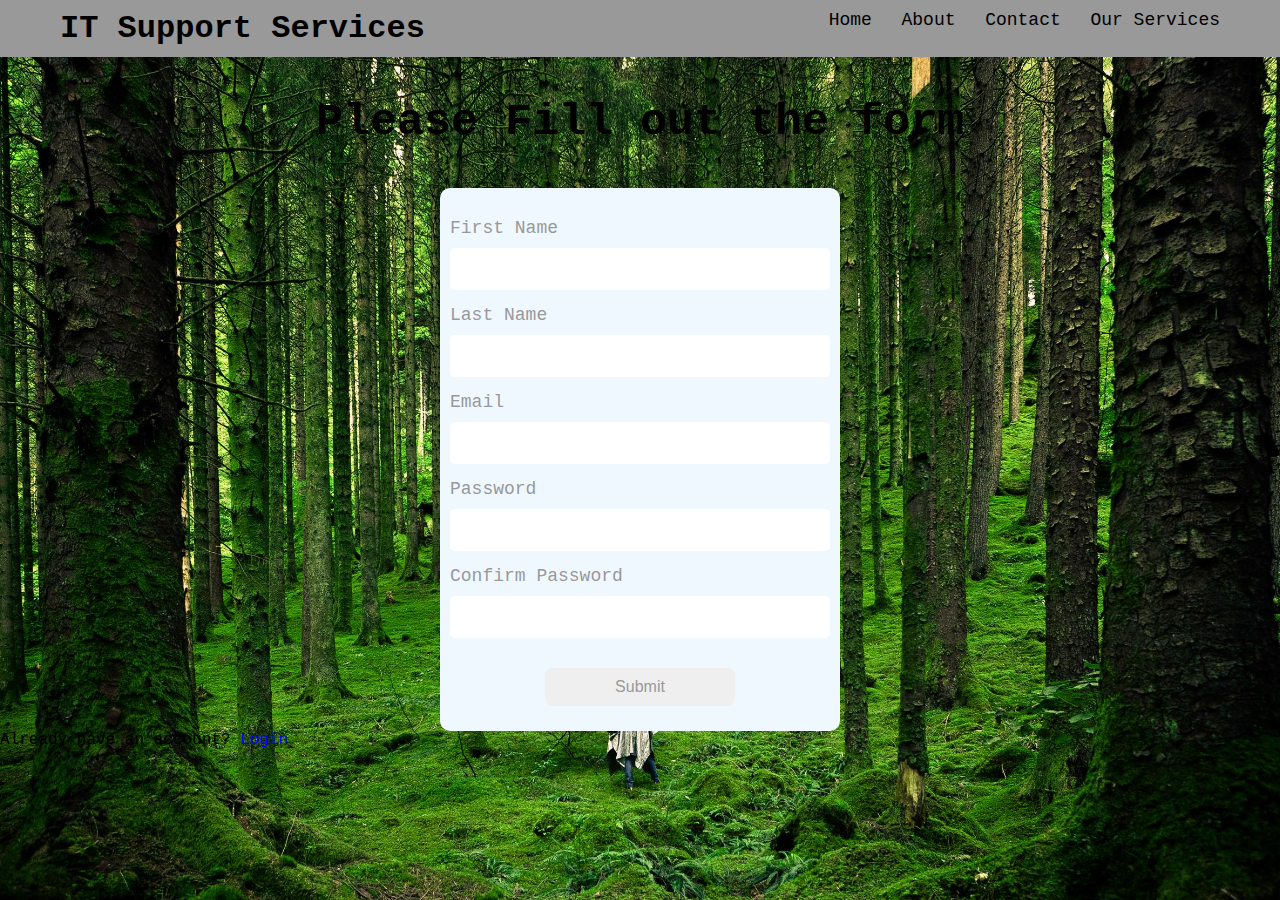
<file: index.html>
<!DOCTYPE html>
<html lang="en">
<head>
    <meta charset="UTF-8">
    <meta name="viewport" content="width=device-width, initial-scale=1.0">
    <title>Login Form </title>

    <link rel="stylesheet" href="./styles.css">
    
</head>
<body>
    <header>
        <nav class="container navbar">
            <h1 class="logo"> <a href="#"> IT Support Services</a> </h1>
            <ul class="nav">
                <li> <a href="#"> Home </a> </li>
                <li> <a href="#"> About </a> </li>
                <li> <a href="#"> Contact </a> </li>
                <li> <a href="#"> Our Services </a> </li>
            </ul>
        </nav>
    </header>
    <section>
        <h1 class="intro"> Please Fill out the form </h1>
        <form>
            <div>
                <label> First Name </label>
                <input type="text"name="First-Name">
            </div>

            <div>
                <label> Last Name </label>
                <input type="text"name="Last-Name">
            </div>

            <div>
                <label> Email </label>
                <input type="email"name="Email">
            </div>

            <div>
                <label> Password </label>
                <input type="password"name="Password">
            </div>

            <div>
    			<label>Confirm Password</label>
    			<input type="password" name="Confirm-Password">
    		</div>

            <input type="submit" name="Submit"> 


        </form>
        <p> Already have an account? <a href="login.html"id="Login-link">Login</a> </p>
    </section>
</body>
</html>
</file>
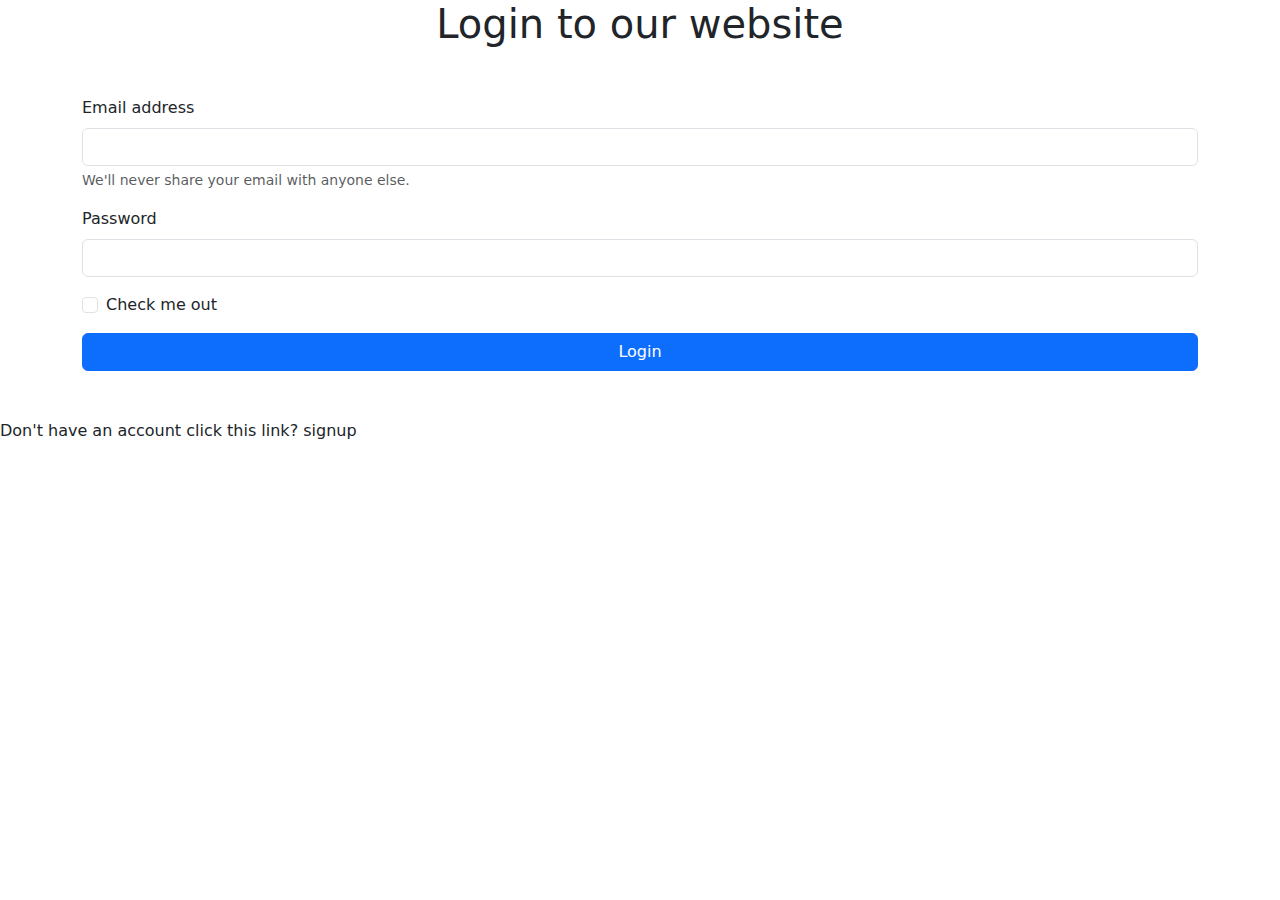
<file: login.html>
<!DOCTYPE html>
<html lang="en">
<head>
    <meta charset="UTF-8">
    <meta name="viewport" content="width=device-width, initial-scale=1.0">
    <title>Login page</title>
    <link href="https://cdn.jsdelivr.net/npm/bootstrap@5.3.3/dist/css/bootstrap.min.css" rel="stylesheet" integrity="sha384-QWTKZyjpPEjISv5WaRU9OFeRpok6YctnYmDr5pNlyT2bRjXh0JMhjY6hW+ALEwIH" crossorigin="anonymous">
</head>
<body>

    <h1 class="text-center"> Login to our website </h1>

<div class="container mt-5">
    <form>



    <div class="mb-3">
          <label for="exampleInputEmail1" class="form-label">Email address</label>
          <input type="email" class="form-control" id="exampleInputEmail1" aria-describedby="emailHelp">
          <div id="emailHelp" class="form-text">We'll never share your email with anyone else.</div>
        </div>
        <div class="mb-3">
          <label for="exampleInputPassword1" class="form-label">Password</label>
          <input type="password" class="form-control" id="exampleInputPassword1">
        </div>
        <div class="mb-3 form-check">
          <input type="checkbox" class="form-check-input" id="exampleCheck1">
          <label class="form-check-label" for="exampleCheck1">Check me out</label>
        </div>
        <button type="submit" class="btn btn-primary w-100">Login</button>
      </form>
</div>
<br> <br>
<p>Don't have an account click this link? <a hret="index.html" id="Login-link">signup</a> </p>

</body>
</html>
</file>
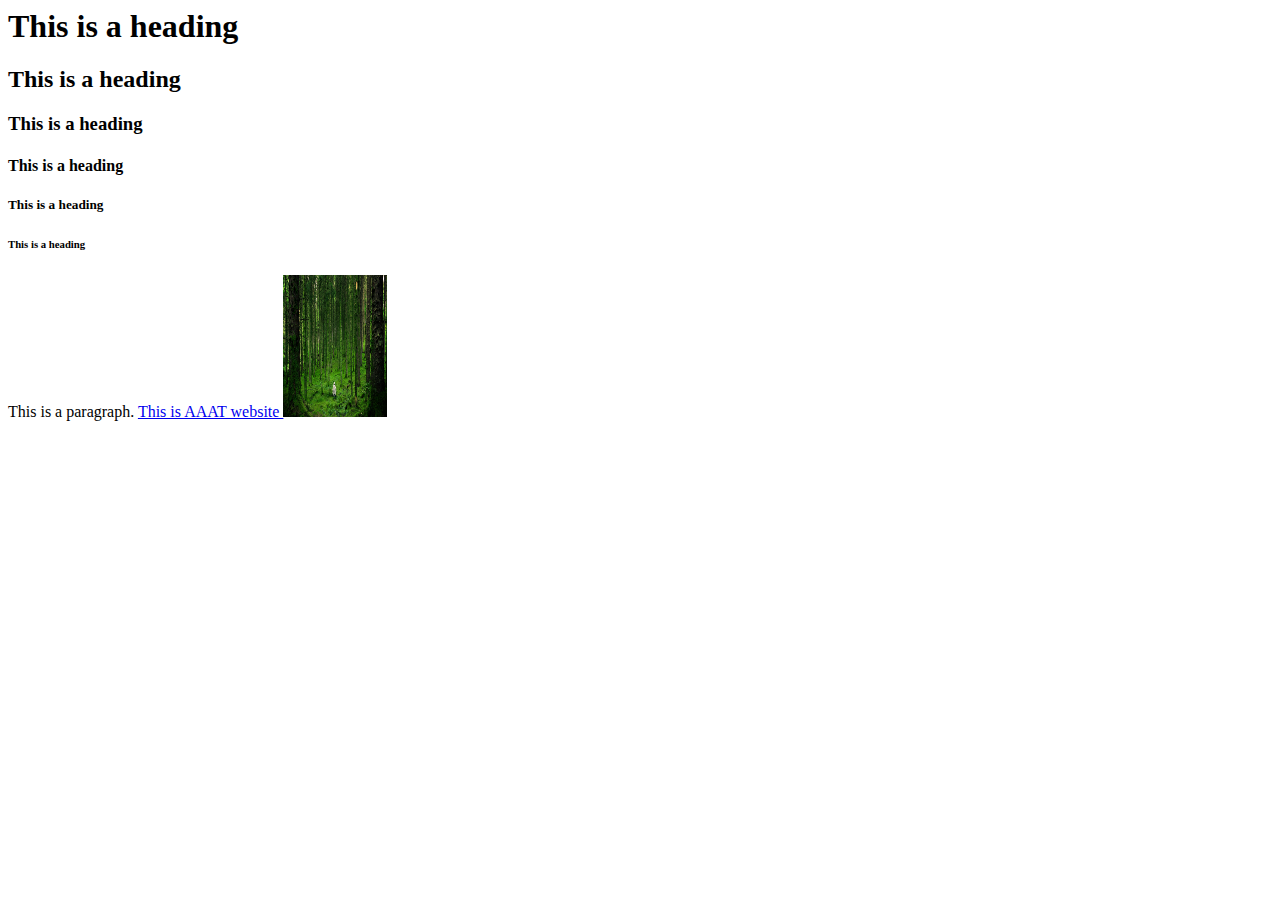
<file: Nomfundo.html>
<!DOCTYPE>
<htm1>
<head>
<title> My first Webpage</title>
</head>
<body>


<h1>This is a heading </h1>
<h2>This is a heading </h2>
<h3>This is a heading </h3>
<h4>This is a heading </h4>
<h5>This is a heading </h5>
<h6>This is a heading </h6>
<p>This is a paragraph.</p1>



<a href="https://advancedassessment.co.za/"> This is AAAT website </a>

<img src="nomfundo.jpg" alt="BMW" width="104" height="142">



</body>
</htm1>
</file>
<file: styles.css>
*{
    margin: 0;
    padding: 0;
    box-sizing: border-box;
}

body{
    background: url(./nomfundo.jpg) no-repeat center center/ cover;
    height: 100vh;
    font-family: 'Courier New', Courier, monospace;
}

a {
    text-decoration: none;
    color: black;
}

.container{
    max-width: 1200px;
    margin: auto;
    padding: 0 10px;
    overflow: auto;
    border: 2px white;
}

header {
    background-color: #999;
}

header nav h1 {
    float: left;
    padding: 10px;
}

header nav ul {
    float: right;
}

header nav ul li{
    display: inline;
}


header nav ul li a {
    font-size: 18px;
    text-align: center;
    display: inline-block;
    padding: 10px;
}


header nav ul li a:hover{
    color: blue;
    background-color: lightgray;

}

h1.intro {
    text-align: center;
    color: black;
    font-size: 45px;
    margin: 40px;
}

form{
    max-width: 400px;
    margin: auto;
    background-color: aliceblue;
    padding: 10px;
    padding-top: 30px;
    margin-top: 20px;
    border-radius: 10px;
}

form label {
    display: block;
    color: #999;
    margin-bottom: 10px;
    font-size: 18px;
}

form input[type="text"],
form input[type="email"],
form input[type="password"] {
    width: 100%;
    padding: 12px;
    margin-bottom: 15px;
    border: none;
    border-radius:  5px;
    font-size: 16px;
}

form input[type="submit"] {
    display: block;
    margin: 15px auto;
    width: 50%;
    padding: 10px 12px;
    border: none;
    border-radius: 8px;
    color: #999;
    text-align: center;
    font-size: 16px;
}

#Login-link {
    color: blue; /* set the color value you desire, such as blue */
}
</file>
